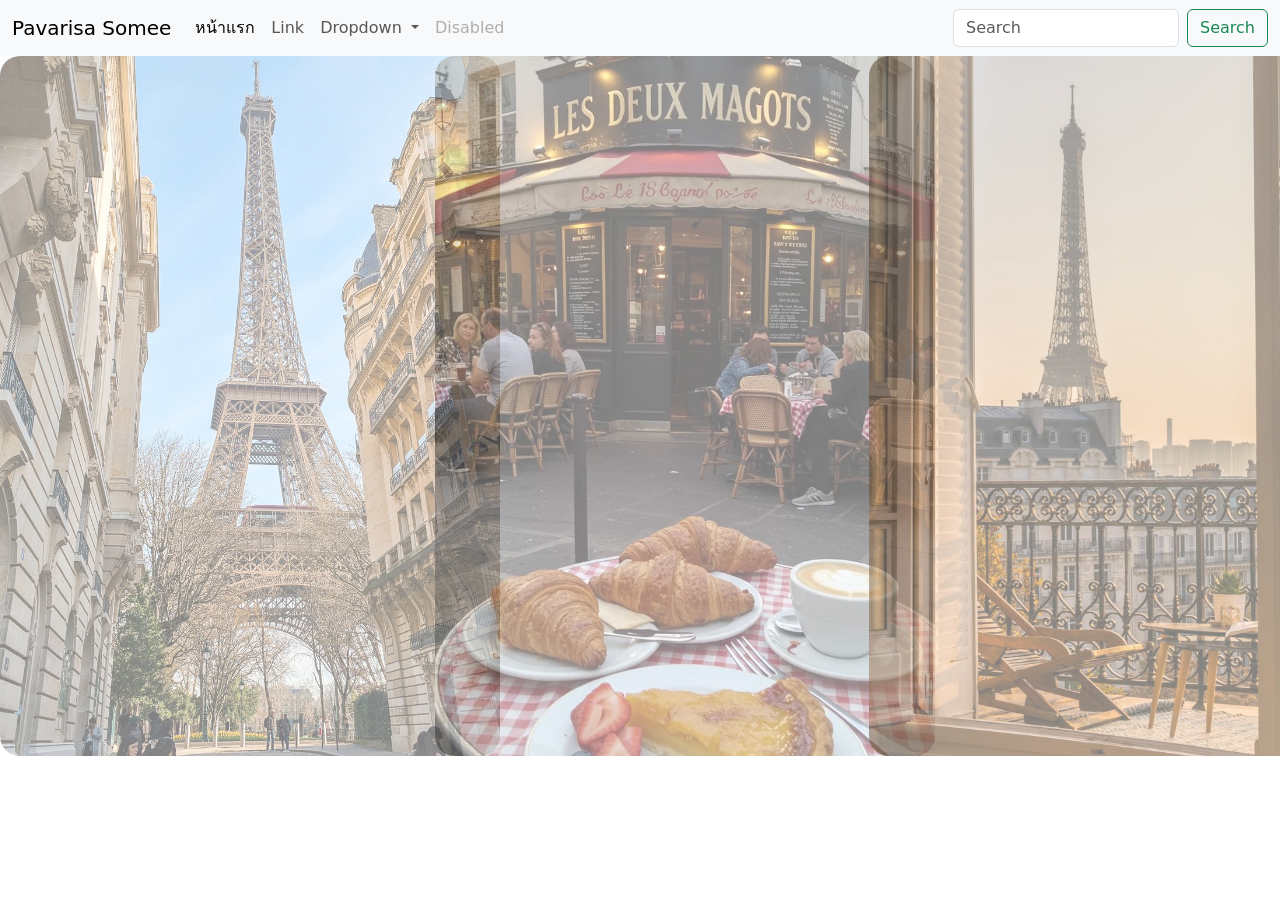
<file: Lab2/L2 68053987 pavarisa somee 003.html>
<!DOCTYPE html>
<html lang="en">
<head>
    <meta charset="UTF-8">
    <meta name="viewport" content="width=device-width, initial-scale=1.0">
    <title>gallary</title>
    <link rel="stylesheet" href="css/bootstrap.min.css">
    <script src="js/bootstrap.js"></script>
    <link rel="stylesheet" href="gallary.css">
</head>
<body>
<!--สร้างเมนู-->

    <nav class="navbar navbar-expand-lg bg-body-tertiary">
  <div class="container-fluid">
    <a class="navbar-brand" href="#">Pavarisa Somee</a>
    <button class="navbar-toggler" type="button" data-bs-toggle="collapse" data-bs-target="#navbarSupportedContent" aria-controls="navbarSupportedContent" aria-expanded="false" aria-label="Toggle navigation">
      <span class="navbar-toggler-icon"></span>
    </button>
    <div class="collapse navbar-collapse" id="navbarSupportedContent">
      <ul class="navbar-nav me-auto mb-2 mb-lg-0">
        <li class="nav-item">
          <a class="nav-link active" aria-current="page" href="#">หน้าแรก</a>
        </li>
        <li class="nav-item">
          <a class="nav-link" href="#">Link</a>
        </li>
        <li class="nav-item dropdown">
          <a class="nav-link dropdown-toggle" href="#" role="button" data-bs-toggle="dropdown" aria-expanded="false">
            Dropdown
          </a>
          <ul class="dropdown-menu">
            <li><a class="dropdown-item" href="#">Action</a></li>
            <li><a class="dropdown-item" href="#">Another action</a></li>
            <li><hr class="dropdown-divider"></li>
            <li><a class="dropdown-item" href="#">Something else here</a></li>
          </ul>
        </li>
        <li class="nav-item">
          <a class="nav-link disabled" aria-disabled="true">Disabled</a>
        </li>
      </ul>
      <form class="d-flex" role="search">
        <input class="form-control me-2" type="search" placeholder="Search" aria-label="Search"/>
        <button class="btn btn-outline-success" type="submit">Search</button>
      </form>
    </div>
  </div>
</nav>
<!--gallary-->
<!--image-->
<div class="row mb-4">
 <div class="col-md-4">
<img src="a65b8711fd3ec6fa6e7fca4e9d8578f5.jpg" alt="3S">
</div>
<div class="col-md-4">
<img src="4a26f909175c6f357fe968d286408a19.jpg" alt="1">
</div>
<div class="col-md-4">
<img src="305a216481dfaaec10fd59cf1f667652.jpg" alt="2">
</div>
</div>




        
</body>
</html>
</file>
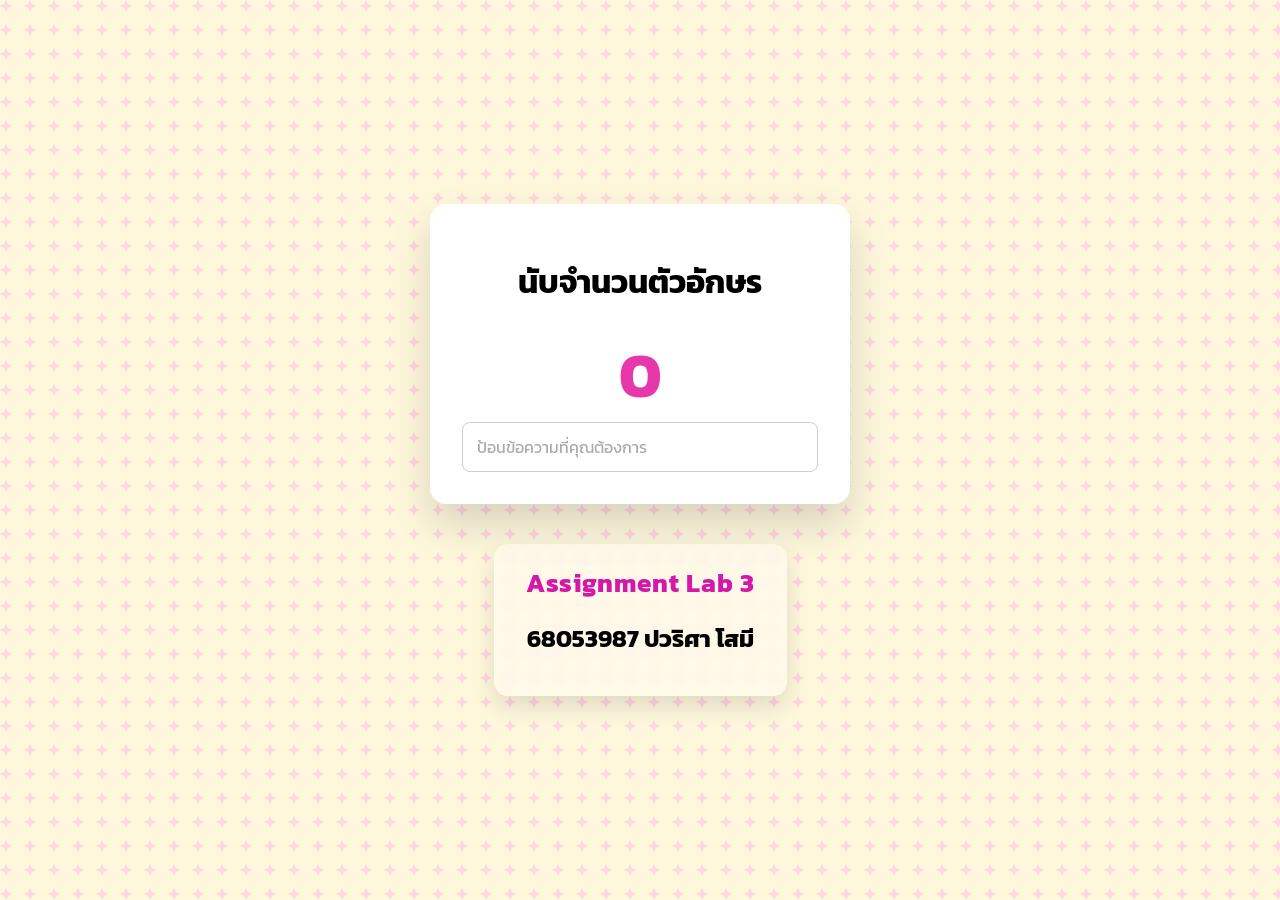
<file: Lab3/L3_68053987.html>
<!DOCTYPE html>
<html lang="en">
<head>
    <meta charset="UTF-8">
    <meta name="viewport" content="width=device-width, initial-scale=1.0">
    <title>68053987</title>
    <link rel="stylesheet" href="L3_style.css">
</head>
<body>
    <div class="container">
        <h1>นับจำนวนตัวอักษร</h1>
        <span class="count">0</span>
        <input type="text" placeholder="ป้อนข้อความที่คุณต้องการ">
    </div>
    <div class="assignment">
  <h1>Assignment Lab 3</h1>
  <h2>68053987 ปวริศา โสมี</h2>
</div>

    <script src="L3_app.js"></script>
    <style>
        @import url('https://fonts.googleapis.com/css2?family=Kanit:wght@300;400;700&display=swap');
    </style>
    
</body>
</html>
</file>
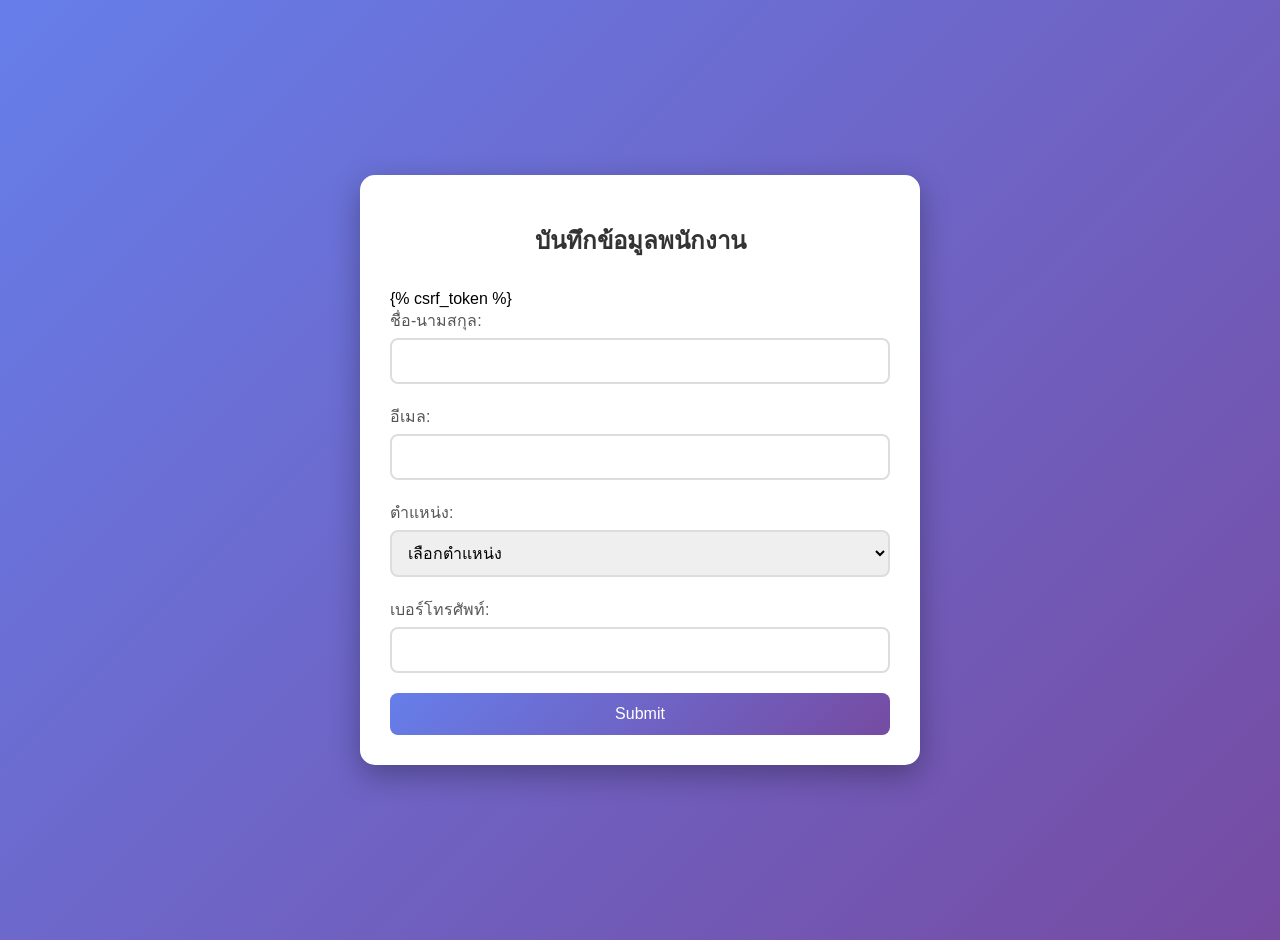
<file: lab7/myprojectP/myapp/templates/form.html>
<!DOCTYPE html>
<html lang="th">
<head>
    <meta charset="UTF-8">
    <meta name="viewport" content="width=device-width, initial-scale=1.0">
    <title>บันทึกข้อมูลพนักงาน</title>
    <style>
        body {
            font-family: 'Segoe UI', Tahoma, Geneva, Verdana, sans-serif;
            background: linear-gradient(135deg, #667eea 0%, #764ba2 100%);
            margin: 0;
            padding: 20px;
            min-height: 100vh;
            display: flex;
            justify-content: center;
            align-items: center;
        }
        .form-container {
            background: white;
            padding: 30px;
            border-radius: 15px;
            box-shadow: 0 10px 30px rgba(0,0,0,0.3);
            width: 100%;
            max-width: 500px;
        }
        h1 {
            text-align: center;
            color: #333;
            margin-bottom: 30px;
            font-size: 24px;
        }
        .form-group {
            margin-bottom: 20px;
        }
        label {
            display: block;
            margin-bottom: 5px;
            color: #555;
            font-weight: 500;
        }
        input[type="text"],
        input[type="email"],
        select {
            width: 100%;
            padding: 12px;
            border: 2px solid #ddd;
            border-radius: 8px;
            font-size: 16px;
            transition: border-color 0.3s;
            box-sizing: border-box;
        }
        input[type="text"]:focus,
        input[type="email"]:focus,
        select:focus {
            outline: none;
            border-color: #667eea;
        }
        .submit-btn {
            background: linear-gradient(135deg, #667eea 0%, #764ba2 100%);
            color: white;
            padding: 12px 30px;
            border: none;
            border-radius: 8px;
            font-size: 16px;
            cursor: pointer;
            width: 100%;
            transition: transform 0.2s;
        }
        .submit-btn:hover {
            transform: translateY(-2px);
        }
    </style>
</head>
<body>
    <div class="form-container">
        <h1>บันทึกข้อมูลพนักงาน</h1>
        <form method="post">
            {% csrf_token %}
            
            <div class="form-group">
                <label for="fullname">ชื่อ-นามสกุล:</label>
                <input type="text" id="fullname" name="fullname" required>
            </div>
            
            <div class="form-group">
                <label for="email">อีเมล:</label>
                <input type="email" id="email" name="email" required>
            </div>
            
            <div class="form-group">
                <label for="position">ตำแหน่ง:</label>
                <select id="position" name="position" required>
                    <option value="">เลือกตำแหน่ง</option>
                    <option value="manager">Manager</option>
                    <option value="developer">Developer</option>
                    <option value="designer">Designer</option>
                    <option value="analyst">Analyst</option>
                </select>
            </div>
            
            <div class="form-group">
                <label for="phone">เบอร์โทรศัพท์:</label>
                <input type="text" id="phone" name="phone" required>
            </div>
            
            <button type="submit" class="submit-btn">Submit</button>
        </form>
    </div>
</body>
</html>
</file>
<file: Lab2/gallary.css>
img{
    width: 500px;
    height: 700px;
    margin: auto;
    border-radius: 20px;
    object-fit: cover;
    opacity: 0.5;
    transition: transfrom 0.8s;
}
img:hover{
    opacity: 1;
    transform: scale(1.2);
    border: 1px solid white;
}
</file>
<file: Lab3/L3_style.css>
* {
  box-sizing: border-box;
  font-family: 'Kanit', sans-serif;
}

body {
  display: flex;
  flex-direction: column;
  align-items: center;
  justify-content: center;
  min-height: 100vh;
  margin: 0;
  background-color: #fff7dc;
background-image: url("data:image/svg+xml,%3Csvg xmlns='http://www.w3.org/2000/svg' width='24' height='24' viewBox='0 0 24 24'%3E%3Cg fill='%23ffa8e4' fill-opacity='0.4'%3E%3Cpolygon fill-rule='evenodd' points='8 4 12 6 8 8 6 12 4 8 0 6 4 4 6 0 8 4'/%3E%3C/g%3E%3C/svg%3E");
}

/* กล่องหลัก */
.container {
  width: 420px;
  padding: 2rem;
  background: #ffffff;
  border-radius: 16px;
  box-shadow: 0 20px 40px rgba(0, 0, 0, 0.15);
  text-align: center;
}

/* หัวข้อ */
.container h2 {
  margin-bottom: 0.5rem;
  color: #d6397a;
}

/* ตัวเลขนับ */
.count {
  font-size: 4rem;
  font-weight: bold;
  color: #e637ab;
  margin: 1rem 0;
}

/* input */
input[type="text"] {
  width: 100%;
  padding: 12px 14px;
  font-size: 16px;
  border-radius: 8px;
  border: 1px solid #ccc;
  outline: none;
  transition: all 0.25s ease;
}

/* ตอน focus */
input[type="text"]:focus {
  border-color: #5a4ff3;
  box-shadow: 0 0 0 3px rgba(90, 79, 243, 0.2);
}

/* placeholder */
input::placeholder {
  color: #aaa;
}

/* responsive */
@media (max-width: 480px) {
  .container {
    width: 90%;
  }
}
/* ส่วน Assignment */
.assignment {
  margin-top: 2.5rem;
  text-align: center;
  padding: 1.2rem 2rem;
  background: rgba(255, 255, 255, 0.35);
  backdrop-filter: blur(6px);
  border-radius: 14px;
  box-shadow: 0 10px 25px rgba(0, 0, 0, 0.12);
}

/* หัวข้อ assignment */
.assignment h1 {
  margin: 0;
  font-size: 1.6rem;
  color: #d318aa;
  letter-spacing: 1px;
}

/* ชื่อ-รหัส */
.assignment p {
  margin-top: 0.5rem;
  font-size: 1.1rem;
  font-weight: 500;
  color: #222;
}
</file>
